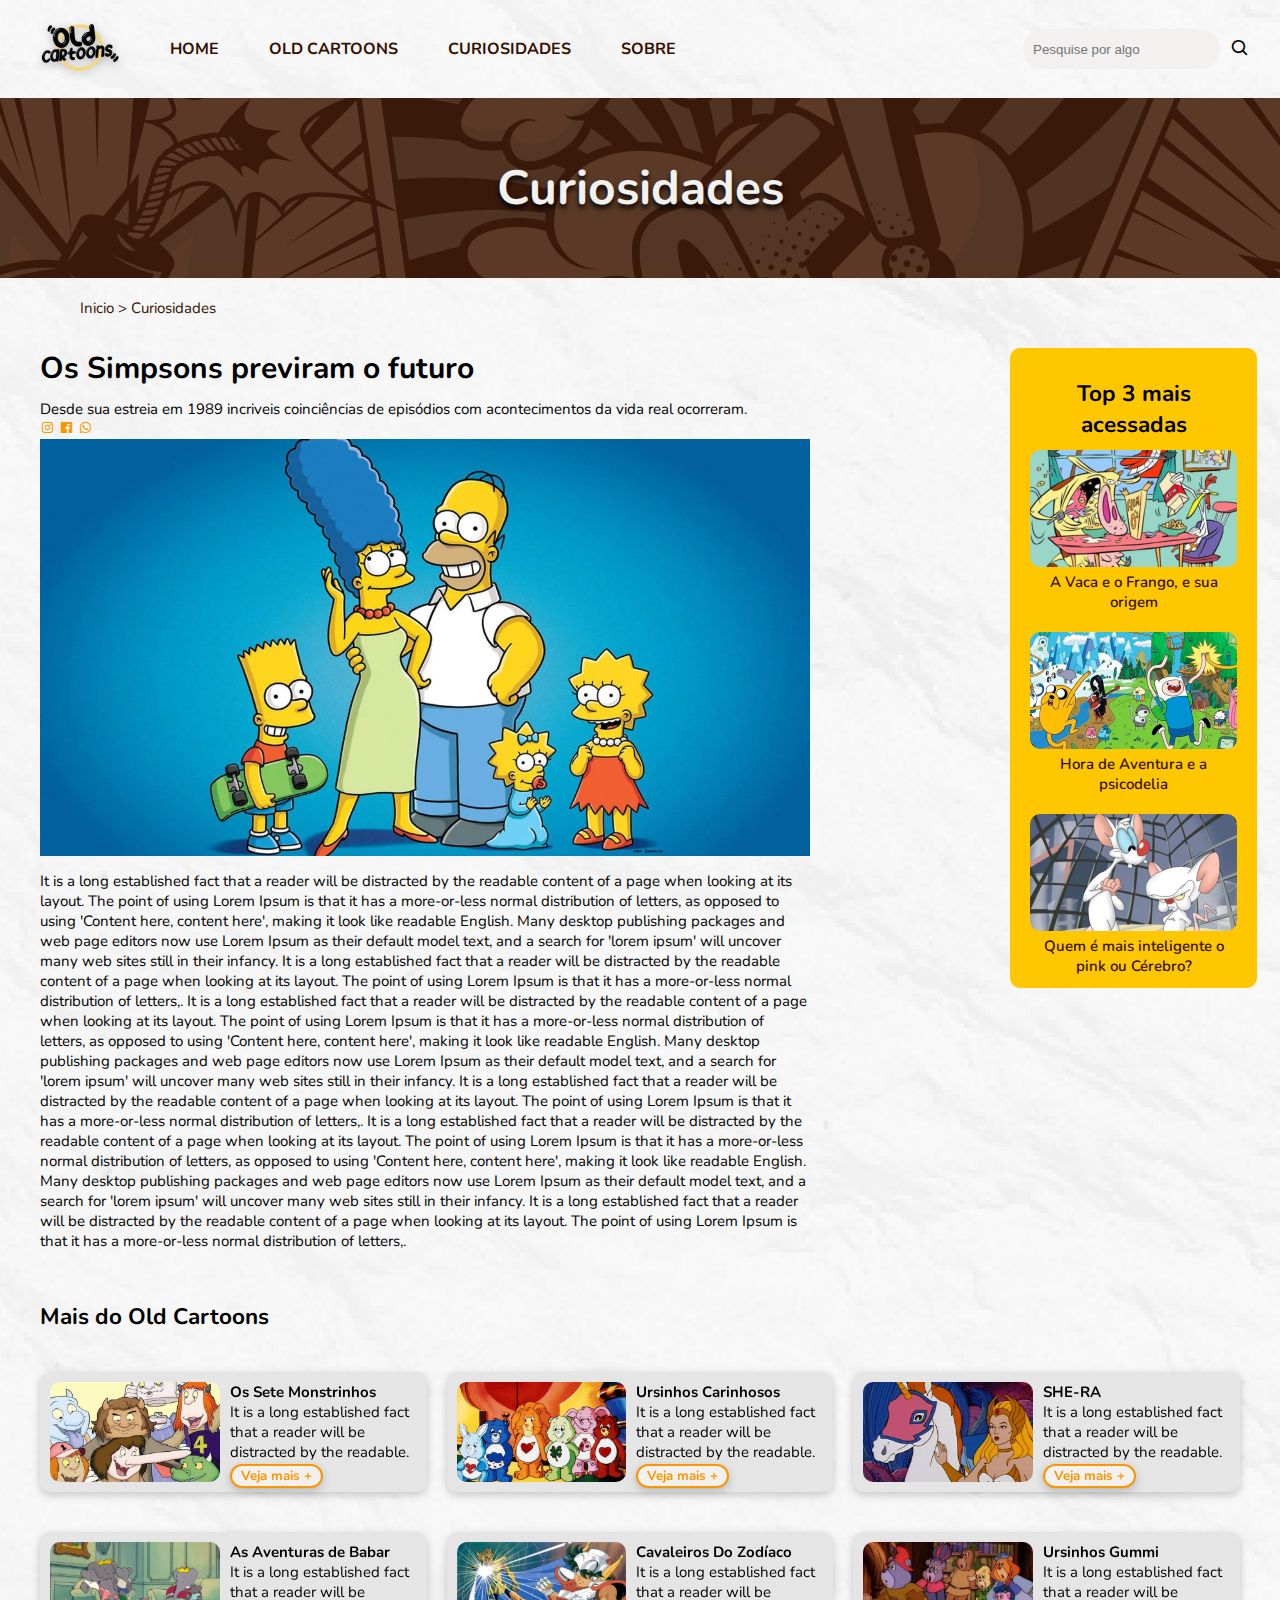
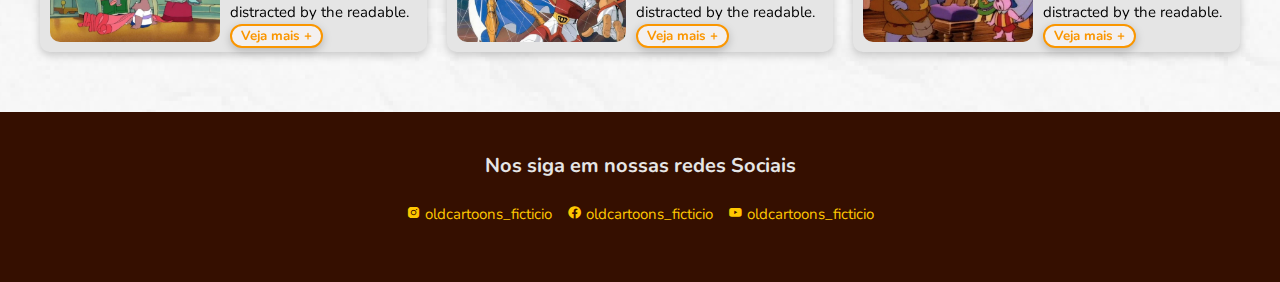
<file: src/pages/curiosidades.html>
<!DOCTYPE html>
<html lang="pt-br">
  <head>
    <meta charset="UTF-8" />
    <meta name="viewport" content="width=device-width, initial-scale=1.0" />
    <link rel="stylesheet" href="../css/global.css" />
    <link rel="stylesheet" href="../css/curiosidades.css" />
    <link rel="stylesheet" href="../css/componente-nav.css" />
    <link rel="stylesheet" href="../css/componente-footer.css" />
    <link
      href="https://unpkg.com/boxicons@2.1.2/css/boxicons.min.css"
      rel="stylesheet"
    />
    <title>Curiosidades</title>
  </head>

  <body>
    <nav class="menu-agrupamento">
      <div class="menu-logo-lista-container">
        <a href="../../index.html" class="menu-logo-link">
          <img
            src="../images/logo.png"
            alt="Logo old cartoons"
            class="menu-logo-img"
          />
        </a>

        <ul class="menu-lista">
          <li class="menu-lista-item">
            <a href="../../index.html" class="menu-lista-item-link">Home</a>
          </li>

          <li class="menu-lista-item">
            <a href="./old_cartons.html" class="menu-lista-item-link"
              >Old cartoons</a
            >
          </li>

          <li class="menu-lista-item">
            <a href="./curiosidades.html" class="menu-lista-item-link"
              >Curiosidades</a
            >
          </li>

          <li class="menu-lista-item">
            <a href="./sobre.html" class="menu-lista-item-link">Sobre</a>
          </li>
        </ul>
      </div>
      <form class="menu-pesquisar-container">
        <label for="pesquisar" class="menu-pesquisar-label" title="pesquisar">
          <input
            type="search"
            placeholder="Pesquise por algo"
            id="pesquisar"
            class="menu-pesquisar-input"
          />
          <button class="menu-pesquisar-button-icon">
            <i class="bx bx-search menu-pesquisar-icon"></i>
          </button>
        </label>
      </form>
    </nav>
    <header class="banner">
      <h1>Curiosidades</h1>
    </header>

    <div class="guia-de-navegacao">
      <a href="/index.html" rel="prev">Inicio > </a>
      <a href="/src/pages/curiosidades.html" rel="next">Curiosidades</a>
    </div>

    <div class="grid-container-principal">
        <main class="main-artigo-principal">
          <h1>Os Simpsons previram o futuro</h1>
          <p>
            Desde sua estreia em 1989 incriveis coinciências de episódios com
            acontecimentos da vida real ocorreram.
          </p>
          <div class="main-icones-redes-sociais">
              <a href="#"><i class='bx bxl-instagram'></i></a>
              <a href="#"><i class='bx bxl-facebook-square'></i></a>
              <a href="#"><i class='bx bxl-whatsapp' ></i></a>
          </div>
          <img src="../images/curiosidades-img-principal.svg" alt=""></img>
          <p class="main-texto-artigo-principal">It is a long established fact that a reader will be distracted by the readable content of a page when looking at its layout. The point of using Lorem Ipsum is that it has a more-or-less normal distribution of letters, as opposed to using 'Content here, content here', making it look like readable English. Many desktop publishing packages and web page editors now use Lorem Ipsum as their default model text, and a search for 'lorem ipsum' will uncover many web sites still in their infancy.  It is a long established fact that a reader will be distracted by the readable content of a page when looking at its layout. The point of using Lorem Ipsum is that it has a more-or-less normal distribution of letters,. It is a long established fact that a reader will be distracted by the readable content of a page when looking at its layout. The point of using Lorem Ipsum is that it has a more-or-less normal distribution of letters, as opposed to using 'Content here, content here', making it look like readable English. Many desktop publishing packages and web page editors now use Lorem Ipsum as their default model text, and a search for 'lorem ipsum' will uncover many web sites still in their infancy.  It is a long established fact that a reader will be distracted by the readable content of a page when looking at its layout. The point of using Lorem Ipsum is that it has a more-or-less normal distribution of letters,. It is a long established fact that a reader will be distracted by the readable content of a page when looking at its layout. The point of using Lorem Ipsum is that it has a more-or-less normal distribution of letters, as opposed to using 'Content here, content here', making it look like readable English. Many desktop publishing packages and web page editors now use Lorem Ipsum as their default model text, and a search for 'lorem ipsum' will uncover many web sites still in their infancy.  It is a long established fact that a reader will be distracted by the readable content of a page when looking at its layout. The point of using Lorem Ipsum is that it has a more-or-less normal distribution of letters,.</p>
        </main>
        <aside class="curiosidades-top-tres">
            <h2>Top 3 mais acessadas</h2>
            <div class="curiosidades-top-tres-cards">
              <a href="#">
                <img src="../images/curiosidades-img-top3-AvacaEoFrango.png" alt=""></img>
                <p>A Vaca e o Frango, e sua origem</p>
              </a>
              <a href="#">
                <img src="../images/curiosidades-img-top3-horaDaAventura.png" alt=""></img>
                <p>Hora de Aventura e a psicodelia</p>
              </a>
              <a href="#">
                <img src="../images/curiosidades-img-top3-pinkCerebro.png" alt=""></img>
                <p>Quem é mais inteligente o pink ou Cérebro?</p>
              </a>
            </div>
        </aside>
    </div>

    
   
    <div class="container-secundario-artigos-sugeridos"> 
            <h2 class="titulo-artigos-sugeridos">Mais do Old Cartoons</h2>
            <div class="card-artigo-sugeridos">
                <img src="/src/images/card-artigo-sugerido-img-os-sete-monstrinhos.png" alt="">
                <div class="card-conteudo">
                    <h4>Os Sete Monstrinhos</h4>
                    <p>It is a long established fact that a reader will be distracted by the readable. </p>
                    <button class="botao-card-artigo">Veja mais +</button>
                </div>
            </div>

            <div class="card-artigo-sugeridos">
              <img src="/src/images/card-artigo-sugerido-img-Ursinhos-carinhosos.png" alt="">
              <div class="card-conteudo">
                  <h4>Ursinhos Carinhosos</h4>
                  <p>It is a long established fact that a reader will be distracted by the readable. </p>
                  <button class="botao-card-artigo">Veja mais +</button>
              </div>
          </div>

          <div class="card-artigo-sugeridos">
            <img src="/src/images/card-artigo-sugerido-img-SHE-RA.png" alt="">
            <div class="card-conteudo">
                <h4>SHE-RA</h4>
                <p>It is a long established fact that a reader will be distracted by the readable. </p>
                <button class="botao-card-artigo">Veja mais +</button>
            </div>
        </div>

        <div class="card-artigo-sugeridos">
          <img src="/src/images/card-artigo-sugerido-img-aventuras-de-babar.png" alt="">
          <div class="card-conteudo">
              <h4>As Aventuras de Babar</h4>
              <p>It is a long established fact that a reader will be distracted by the readable. </p>
              <button class="botao-card-artigo">Veja mais +</button>
          </div>
      </div>

      <div class="card-artigo-sugeridos">
        <img src="/src/images/card-artigo-sugerido-img-cavaleiros-do-zodiaco.png" alt="">
        <div class="card-conteudo">
            <h4>Cavaleiros Do Zodíaco</h4>
            <p>It is a long established fact that a reader will be distracted by the readable. </p>
            <button class="botao-card-artigo">Veja mais +</button>
        </div>
    </div>

    <div class="card-artigo-sugeridos">
      <img src="/src/images/card-artigo-sugerido-img-Ursinhos-gummi.png" alt="">
      <div class="card-conteudo">
          <h4>Ursinhos Gummi </h4>
          <p>It is a long established fact that a reader will be distracted by the readable. </p>
          <button class="botao-card-artigo">Veja mais +</button>
      </div>
  </div>

    </div>


    <footer class="container-footer">
      <div class="wrapper">
        <p>Nos siga em nossas redes Sociais</p>
        <ul class="container-footer__ul">
          <li>
            <a href="#">
              <i class="bx bxl-instagram-alt"></i>
              oldcartoons_ficticio
            </a>
          </li>
          <li>
            <a href="#"
              ><i class="bx bxl-facebook-circle"></i> oldcartoons_ficticio</a
            >
          </li>
          <li>
            <a href="#"><i class="bx bxl-youtube"></i> oldcartoons_ficticio</a>
          </li>
        </ul>
      </div>
    </footer>
  </body>
</html>
</file>
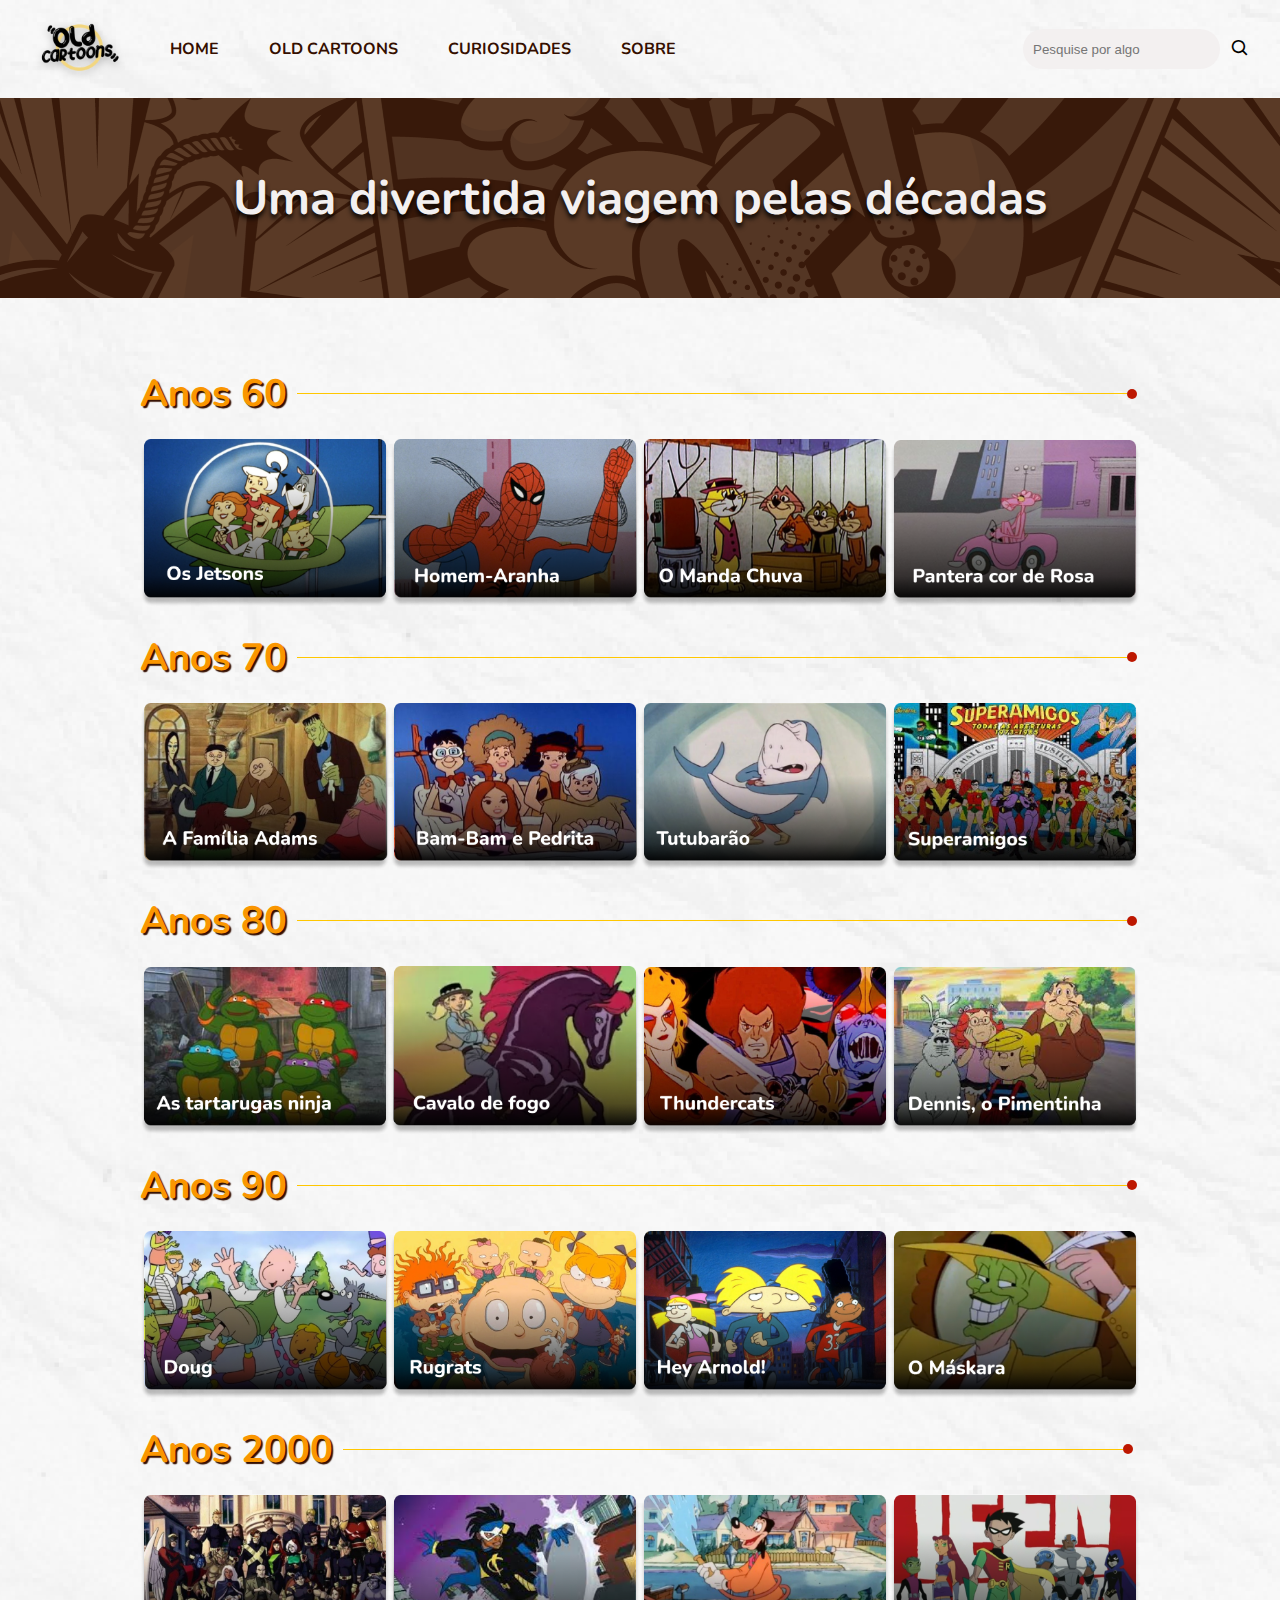
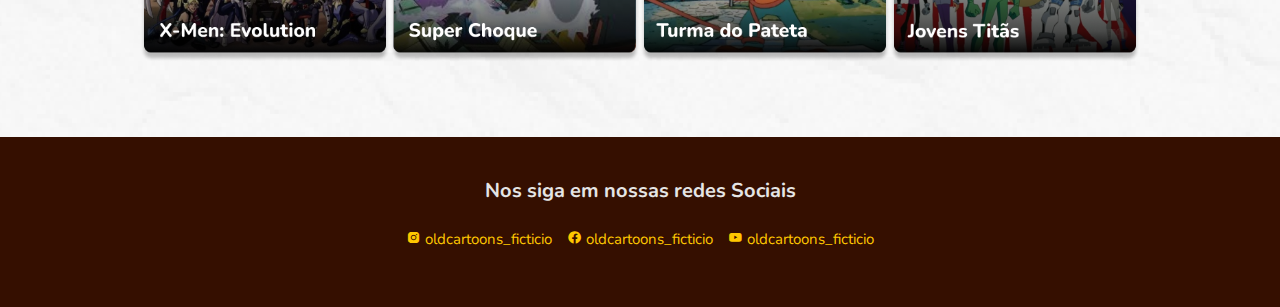
<file: src/pages/old_cartons.html>
<!DOCTYPE html>
<html lang="pt-br">
  <head>
    <meta charset="UTF-8" />
    <meta name="viewport" content="width=device-width, initial-scale=1.0" />
    <link
      href="https://unpkg.com/boxicons@2.1.2/css/boxicons.min.css"
      rel="stylesheet" />
    <link rel="stylesheet" href="../css/global.css" />
    <link rel="stylesheet" href="../css/old_cartoons.css" />
    <link rel="stylesheet" href="../css/componente-nav.css" />
    <link rel="stylesheet" href="../css/componente-footer.css" />
    <title>Old cartoons</title>
  </head>

  <body>
    <nav class="menu-agrupamento">
      <div class="menu-logo-lista-container">
        <a href="../../index.html" class="menu-logo-link">
          <img
            src="../images/logo.png"
            alt="Logo old cartoons"
            class="menu-logo-img" />
        </a>

        <ul class="menu-lista">
          <li class="menu-lista-item">
            <a href="../../index.html" class="menu-lista-item-link">Home</a>
          </li>

          <li class="menu-lista-item">
            <a href="./old_cartons.html" class="menu-lista-item-link"
              >Old cartoons</a
            >
          </li>

          <li class="menu-lista-item">
            <a href="./curiosidades.html" class="menu-lista-item-link"
              >Curiosidades</a
            >
          </li>

          <li class="menu-lista-item">
            <a href="./sobre.html" class="menu-lista-item-link">Sobre</a>
          </li>
        </ul>
      </div>
      <form class="menu-pesquisar-container">
        <label for="pesquisar" class="menu-pesquisar-label" title="pesquisar">
          <input
            type="search"
            placeholder="Pesquise por algo"
            id="pesquisar"
            class="menu-pesquisar-input" />
          <button class="menu-pesquisar-button-icon">
            <i class="bx bx-search menu-pesquisar-icon"></i>
          </button>
        </label>
      </form>
    </nav>

    <header class="banner">
      <h1>Uma divertida viagem pelas décadas</h1>
    </header>

    <main>
      <section class="container-anos">
        <header>
          <h2>Anos 60</h2>
          <span class="line"></span>
          <span class="circle"></span>
        </header>
        <div class="image-anos">
          <figure>
            <img
              src="../images/anos-60-os-jetsons.png"
              alt=""
              class="imageCartoon" />
          </figure>
          <figure>
            <img
              src="../images/anos-60-homem-aranha.png"
              alt=""
              class="imageCartoon" />
          </figure>
          <figure>
            <img
              src="../images/anos-60-o-manda-chuva.png"
              alt=""
              class="imageCartoon" />
          </figure>
          <figure>
            <img
              src="../images/anos-60-pantera-cor-de-rosa.png"
              alt=""
              class="imageCartoon" />
          </figure>
        </div>
      </section>
      <section class="container-anos">
        <header>
          <h2>Anos 70</h2>
          <span class="line"></span>
          <span class="circle"></span>
        </header>

        <div class="image-anos">
          <figure>
            <img src="../images/anos-70-familia-adams.png" alt="" />
          </figure>
          <figure>
            <img src="../images/anos-70-bambam-e-pedrita.png" alt="" />
          </figure>
          <figure>
            <img src="../images/anos-70-tutubarao.png" alt="" />
          </figure>
          <figure>
            <a href="#"
              ><img src="../images/anos-70-superamigos.png" alt=""
            /></a>
          </figure>
        </div>
      </section>
      <section class="container-anos">
        <header>
          <h2>Anos 80</h2>
          <span class="line"></span>
          <span class="circle"></span>
        </header>

        <div class="image-anos">
          <figure>
            <img src="../images/anos-80-as-tartarugas-ninja.png" alt="" />
          </figure>
          <figure>
            <img src="../images/anos-80-cavalo-de-fogo.png" alt="" />
          </figure>
          <figure>
            <img src="../images/anos-80-thundercats.png" alt="" />
          </figure>
          <figure>
            <img src="../images/anos-80-dennis.png" alt="" />
          </figure>
        </div>
      </section>
      <section class="container-anos">
        <header>
          <h2>Anos 90</h2>
          <span class="line"></span>
          <span class="circle"></span>
        </header>

        <div class="image-anos">
          <figure>
            <img src="../images/anos-90-doug.png" alt="" />
          </figure>
          <figure>
            <img src="../images/anos-90-rugrats.png" alt="" />
          </figure>
          <figure>
            <img src="../images/anos-90-hey-arnold.png" alt="" />
          </figure>
          <figure>
            <img src="../images/anos-90-Mascara.png" alt="" />
          </figure>
        </div>
      </section>
      <section class="container-anos">
        <header>
          <h2>Anos 2000</h2>
          <span class="line-anos-2000"></span>
          <span class="circle"></span>
        </header>

        <div class="image-anos">
          <figure>
            <a href="#"><img src="../images/anos-2000-x-men.png" alt="" /></a>
          </figure>
          <figure>
            <a href="#"
              ><img src="../images/anos-2000-super-choque.png" alt=""
            /></a>
          </figure>
          <figure>
            <a href="#"
              ><img src="../images/anos-2000-turma-do-pateta.png" alt=""
            /></a>
          </figure>
          <figure>
            <a href="#"
              ><img src="../images/anos-2000-JovensTitas.png" alt=""
            /></a>
          </figure>
        </div>
      </section>
    </main>

    <footer class="container-footer">
      <div class="wrapper">
        <p>Nos siga em nossas redes Sociais</p>
        <ul class="container-footer__ul">
          <li>
            <a href="#">
              <i class="bx bxl-instagram-alt"></i>
              oldcartoons_ficticio
            </a>
          </li>
          <li>
            <a href="#"
              ><i class="bx bxl-facebook-circle"></i> oldcartoons_ficticio</a
            >
          </li>
          <li>
            <a href="#"><i class="bx bxl-youtube"></i> oldcartoons_ficticio</a>
          </li>
        </ul>
      </div>
    </footer>
  </body>
</html>
</file>
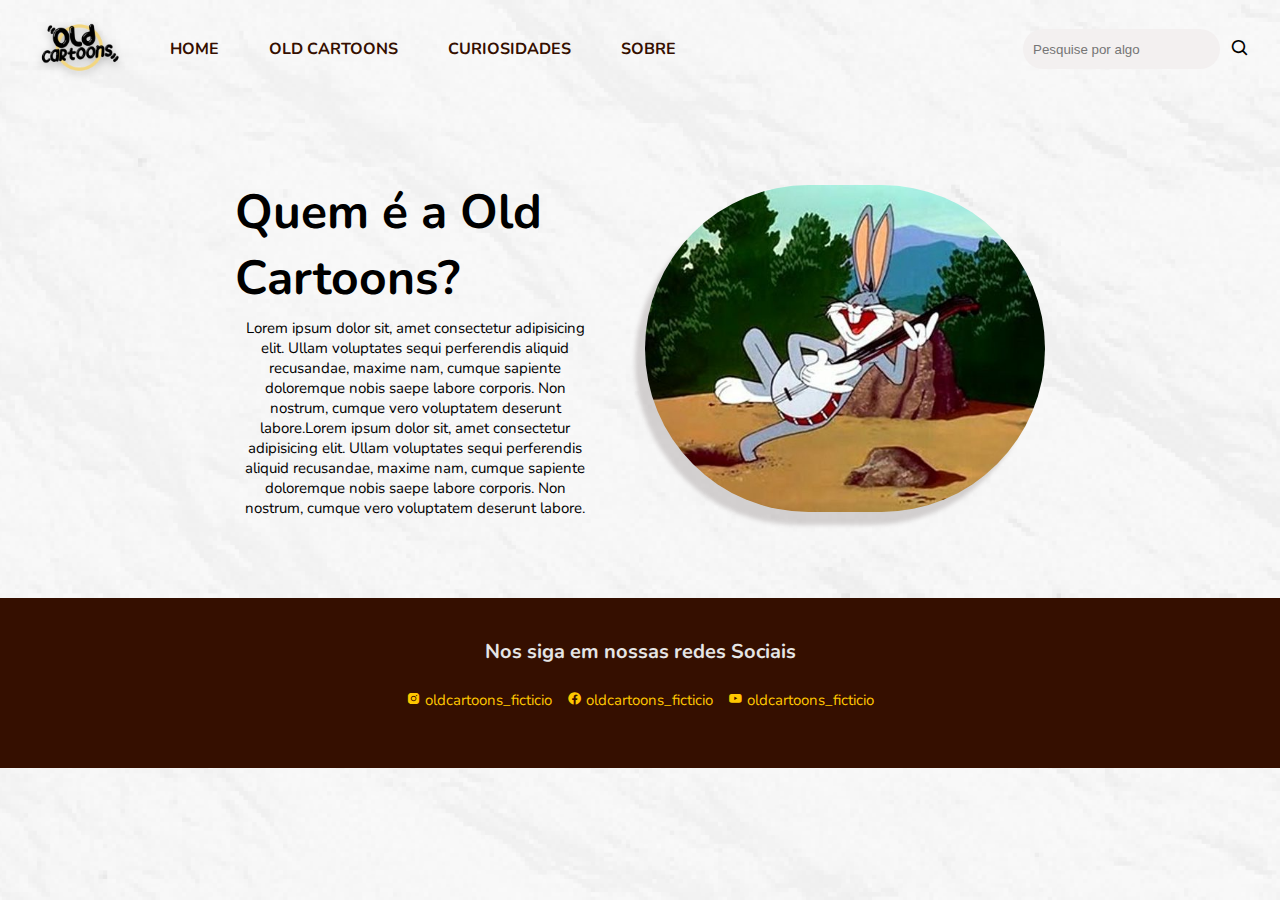
<file: src/pages/sobre.html>
<!DOCTYPE html>
<html lang="pt-br">
  <head>
    <meta charset="UTF-8" />
    <meta name="viewport" content="width=device-width, initial-scale=1.0" />
    <link rel="stylesheet" href="../css/sobre.css" />
    <link rel="stylesheet" href="../css/componente-nav.css" />
    <link rel="stylesheet" href="../css/componente-footer.css" />
    <link rel="stylesheet" href="../css/global.css" />
    <link
      href="https://unpkg.com/boxicons@2.1.2/css/boxicons.min.css"
      rel="stylesheet"
    />
    <title>Sobre nós</title>
  </head>

  <body>
    <nav class="menu-agrupamento">
      <div class="menu-logo-lista-container">
        <a href="../../index.html" class="menu-logo-link">
          <img
            src="../images/logo.png"
            alt="Logo old cartoons"
            class="menu-logo-img"
          />
        </a>

        <ul class="menu-lista">
          <li class="menu-lista-item">
            <a href="../../index.html" class="menu-lista-item-link">Home</a>
          </li>

          <li class="menu-lista-item">
            <a href="./old_cartons.html" class="menu-lista-item-link"
              >Old cartoons</a
            >
          </li>

          <li class="menu-lista-item">
            <a href="./curiosidades.html" class="menu-lista-item-link"
              >Curiosidades</a
            >
          </li>

          <li class="menu-lista-item">
            <a href="./sobre.html" class="menu-lista-item-link">Sobre</a>
          </li>
        </ul>
      </div>
      <form class="menu-pesquisar-container">
        <label for="pesquisar" class="menu-pesquisar-label" title="pesquisar">
          <input
            type="search"
            placeholder="Pesquise por algo"
            id="pesquisar"
            class="menu-pesquisar-input"
          />
          <button class="menu-pesquisar-button-icon">
            <i class="bx bx-search menu-pesquisar-icon"></i>
          </button>
        </label>
      </form>
    </nav>

    <main>
      <section class="sobre-container">
        <article class="sobre-container_article">
          <h1>Quem é a Old Cartoons?</h1>
          <p>
            Lorem ipsum dolor sit, amet consectetur adipisicing elit. Ullam
            voluptates sequi perferendis aliquid recusandae, maxime nam, cumque
            sapiente doloremque nobis saepe labore corporis. Non nostrum, cumque
            vero voluptatem deserunt labore.Lorem ipsum dolor sit, amet
            consectetur adipisicing elit. Ullam voluptates sequi perferendis
            aliquid recusandae, maxime nam, cumque sapiente doloremque nobis
            saepe labore corporis. Non nostrum, cumque vero voluptatem deserunt
            labore.
          </p>
        </article>
        <img
          src="../images/quem-somos-temporario.jpg"
          alt="Coelho chamado pernalonga, foto temporária"
        />
      </section>
    </main>

    
    <footer class="container-footer">
      <div>
        <p>Nos siga em nossas redes Sociais</p>
        <ul class="container-footer__ul">
          <li>
            <a href="#">
              <i class="bx bxl-instagram-alt"></i>
              oldcartoons_ficticio
            </a>
          </li>
          <li>
            <a href="#"
              ><i class="bx bxl-facebook-circle"></i> oldcartoons_ficticio</a
            >
          </li>
          <li>
            <a href="#"><i class="bx bxl-youtube"></i> oldcartoons_ficticio</a>
          </li>
        </ul>
      </div>
    </footer>
  </body>
</html>
</file>
<file: src/css/global.css>
@import url('https://fonts.googleapis.com/css2?family=Nunito:wght@200;300;700&display=swap');

* {
    margin: 0;
    padding: 0;
    box-sizing: border-box;
    list-style: none;
    text-decoration: none;
}

:root {
    font-size: 62.5%;
    --color-01: #FFC700;
    --color-02: #350F00;
    --color-03: #f3f0f0;
    --color-04: #FA9600;
    --color-05: #BD1700;
    --color-06: #e5e5e5;
    --gradient-button: linear-gradient(180deg, #B40000 0%, #D34C00 100%, #D34C00 100%);
    --fonte: 'Nunito', sans-serif;
}

body {
    font-size: 1.5rem;
    font-family: var(--fonte);
    background-image: url(/assets/images/background-pattern.png);
}

.container {
    max-width: 1000px;
    margin: 0 auto;
}
</file>
<file: src/css/curiosidades.css>
.banner {
  background-image: url('../images/banner-pag-old-cartoons.png');
  height: 18rem; 
  background-repeat: repeat-x;
  display: flex;
  align-items: center;
  justify-content: center;
  color: var(--color-03);
  font-size: 2.4rem;
  text-shadow: 0px 4px 5px #000000e6;
}

.guia-de-navegacao{
  margin: 2rem 0 3rem 8rem;
}

.guia-de-navegacao a{
  color: var(--color-02);
}

/*------ARTIGO PRINCIPAL------*/

.grid-container-principal{
  display: grid;
  grid-template-columns: 1fr 1fr;
  grid-template-areas: "main-artigo-principal curiosidades-top-tres";
  gap: 20rem;
  max-width: 1200px; 
  margin: auto;
}

   @media(max-width:1200px){
    .grid-container-principal{
    grid-template-columns: 65rem;
    grid-template-areas: "main-artigo-principal"
    "curiosidades-top-tres";  
    justify-content: center; 
    gap: 5rem; 
    }
   }

  @media(max-width:800px){
    .grid-container-principal{
    grid-template-columns: 35rem;
    grid-template-areas: "main-artigo-principal"
    "curiosidades-top-tres";  
    justify-content: center; 
    gap: 5rem; 
    }
   }
  

.main-artigo-principal p{
  margin-top: 1rem;
}

.main-artigo-principal img{
  width:77rem;
  height: 41.7rem;
}
@media(max-width:1200px){
 
  .main-artigo-principal img{
  width:65rem;
  height: 41.7rem;
}
   }

@media(max-width:800px){
  .main-artigo-principal img{
  width:100%;
  height: 16%;
}
   }
  
.main-artigo-principal a{
  color: var(--color-04);
}

/*------TOP TRÊS ASIDE------*/

.curiosidades-top-tres{
  display: flex;
  flex-direction: column;
  gap: 1rem;
  background-color: var(--color-01);
  height: 64rem;
  padding: 3rem 2rem;
  text-align: center;
  border-radius: 1rem;
}

  @media(max-width:1200px){
    .curiosidades-top-tres{
    display: flex;
    flex-direction: column;
    background-color: var(--color-01);
    height: 26rem;
    padding: 3rem 1.5rem;
    text-align: center;
    border-radius: 1rem;
  }
    .curiosidades-top-tres-cards{
      display: flex;
      justify-content: center;
    }

     .curiosidades-top-tres-cards img{
      width: 17rem;
    }

     .curiosidades-top-tres-cards p{
      width: 18rem;
    }
    }

  @media(max-width:800px){
    .curiosidades-top-tres{
        height: auto;
        flex-direction: column;
    }

   .curiosidades-top-tres-cards{
    display: flex;
    flex-direction: column;
    align-items: center;
  }
   }

.curiosidades-top-tres a{
  color: var(--color-02);
  font-weight: 600;
}

.curiosidades-top-tres p{
  margin-bottom: 2rem;
}

.curiosidades-top-tres img{
  border-radius: 1rem;
}

/*------ARTIGOS SUGERIDOS SESSÃO INFERIOR------*/

.container-secundario-artigos-sugeridos{
  display: grid;
  grid-template-columns: repeat(3,1fr);
  grid-template-areas: "titulo-artigos-sugeridos titulo-artigos-sugeridos titulo-artigos-sugeridos";
  max-width: 1200px; 
  gap: 4rem 2rem;
  margin: 0 auto 6rem;
}

  @media(max-width:1200px){
  .container-secundario-artigos-sugeridos{
        grid-template-columns: repeat(2,40rem);
          grid-template-areas: "titulo-artigos-sugeridos titulo-artigos-sugeridos";
          justify-content: center;
      }
    }

  @media(max-width:850px){
  .container-secundario-artigos-sugeridos{
        grid-template-columns: 35rem;
          grid-template-areas: "titulo-artigos-sugeridos";
          justify-content: center;
      }
    }

.card-artigo-sugeridos{
  display: flex;
  height: 12rem;
  gap: 1rem;
  background-color: var(--color-06);
  padding: 1rem;
  filter: drop-shadow(0px 3px 4px #00000033);
  border-radius: 1rem;
}

.card-artigo-sugeridos img{
  border-radius: 1rem;
}

  @media(max-width:850px){
    .card-artigo-sugeridos{
        height: auto;}

      .card-artigo-sugeridos img{
      width: 20rem;
      height: 13rem;
      margin: auto;
    }
   
}

.titulo-artigos-sugeridos {
  grid-area: titulo-artigos-sugeridos;
  margin-top: 5rem;
}

.botao-card-artigo{
  margin: 0.2rem auto;
  border: none;
  padding: 0.1rem 0.9rem;
  border-radius: 2rem;
  font-family: var(--fonte);
  font-weight:bold;
  cursor: pointer;
  color: var(--color-04);
  border: 0.2rem solid var(--color-04);
  background: var(--color-03);
  filter: drop-shadow(0px 3px 4px #00000033);
}
</file>
<file: src/css/componente-nav.css>
.menu-agrupamento {
    width: 100%;
    padding: 2rem;
    display: flex;
    justify-content: space-between;
    align-items: center;
}


.menu-agrupamento .menu-logo-lista-container {
    width: 100%;
    display: flex;
    align-items: center;
    gap: 3rem;
}



.menu-logo-lista-container .menu-logo-img {
    width: 10rem;
    padding-left: 2rem;
    filter: drop-shadow(0px 3px 4px rgba(0, 0, 0, 0.25));
}

.menu-logo-lista-container .menu-lista {
    display: flex;
    gap: 1rem;
}

@media(max-width:880px){
.menu-agrupamento, .menu-logo-lista-container, .menu-lista{
       flex-direction: column;
       align-items: center;
       gap: 1rem;
    }
   }

 
.menu-lista-item .menu-lista-item-link {
    text-decoration: none;
    color: var(--color-02);
    text-transform: uppercase;
    font-size: 1.6rem;
    font-weight: bold;
    padding: 1rem 2rem;
    border-radius: 2rem;
}

.menu-lista-item .menu-lista-item-link:hover {
    background-color: var(--color-01);
}

.menu-pesquisar-container .menu-pesquisar-label {
    display: flex;
    align-items: center;
    height: 40px;
}

.menu-pesquisar-label .menu-pesquisar-input {
    height: 100%;
    padding: 0 1rem;
    border-radius: 2rem;

    background-color: var(--color-03);
    outline-color: #ffbe5b;
    border: none;
}

.menu-pesquisar-label .menu-pesquisar-button-icon {
    height: 100%;
    padding: 0 1rem;
    background-color: transparent;
    border: none;
    cursor: pointer;
}

.menu-pesquisar-button-icon .menu-pesquisar-icon {
    font-size: 2rem;
}
</file>
<file: src/css/componente-footer.css>
.container-footer{
    height: 17rem;
    background-color: var(--color-02);
    padding: 4rem;
  }
  
.container-footer__ul{
    display: flex;
    flex-direction:row;
    gap: 1.5rem;  
    justify-content: center;
  }
  
  @media(max-width:850px){
    .container-footer{
    height: 25rem;
    background-color: var(--color-02);
    padding: 2.2rem;
    }
    .container-footer__ul{
     flex-direction: column;
     align-items: center;
    }
   }

.container-footer p{
    display: flex;
    color: var(--color-06);
    font-size: 2rem;
    font-weight: 700;
    margin-bottom: 2.5rem;
    justify-content: center; 
  }
  
.container-footer__ul li{
    list-style-type: none;
  }
  
.container-footer__ul li a{
    text-decoration: none;
    color: var(--color-01);
  }
</file>
<file: src/css/old_cartoons.css>
.banner {
    background-image: url('../images/banner-pag-old-cartoons.png');
    height: 20rem; /* Modificar */
    background-repeat: repeat-x;
    display: flex;
    align-items: center;
    justify-content: center;
    color: var(--color-03);
    font-size: 2.4rem;
    text-shadow: 0px 4px 5px rgba(0, 0, 0, 0.9);
}

@media(max-width:800px){
 .banner{
    font-size: 2rem;
    text-align: center;    
    }
}

main {
    max-width:1000px;
    width: 100%;
    margin: 0 auto;
    margin-block: 7rem; 
}

.container-anos {
    width: 100%;
}

.container-anos header {
    display: flex;
    align-items: center;
    margin-block: 2rem; /* Modificar */
}

@media(max-width:800px){
 .container-anos header{
     display: flex;
     margin-left: 2rem;
    }
}

.container-anos h2 {
    margin-right: 1rem; /* Modificar */
    font-size: 3.8rem;
    font-weight:bolder;
    color: var(--color-04);
    text-shadow:2px 2px 1px var(--color-02);
}

@media(max-width:800px){
 .container-anos h2{
     margin-right: 2rem;
     width: 200px;
}
}

.container-anos .line {
    display: inline-block;
    width: 83%;
    height: .1rem;
    background-color: var(--color-01);
}

@media(max-width:800px){
 .container-anos .line{
     width: 215px;     
    }
}

.container-anos .circle {
    display: inline-block;
    width: 1rem;
    height: 1rem;
    border-radius: 50%;
    background-color: var(--color-05);
}

@media(max-width:800px){
 .container-anos .circle{
     margin-right:2rem;
     width: 1rem;
     height: 0.7em;
    }
}

.container-anos .line-anos-2000{
    display: inline-block;
    width: 78%;
    height: .1rem;
    background-color: var(--color-01);
}

@media(max-width:800px){
 .container-anos .line-anos-2000{
     width: 210px;
    }
}

.container-anos .image-anos a {
    cursor: pointer;
}

.container-anos .image-anos {
    display: flex;
    align-items: center;
}

@media(max-width:800px){
 .container-anos .image-anos{
    display: grid;
    grid-template-columns:  16rem 16rem;
    justify-content: center;
    
    }
}

.container-anos button{
   border-radius: 60%;
   border: none;
   cursor: pointer;
}

.image-anos, .image-anos figure, .image-anos figure img {
    width: 100%;
}

.botao-next{
    height: 5rem;
}
</file>
<file: src/css/sobre.css>
.sobre-container{
  display: flex;
  flex-direction: row;
  height: 50rem;
  justify-content: center;
  align-items: center;
  gap: 5rem;
}


  @media(max-width:850px){
    .sobre-container{
      flex-direction: column;
      height: auto;
      align-items: center;
    
    }
   }

.sobre-container_article{
  width: 36rem;
}

 @media(max-width:850px){
   .sobre-container_article{
     width: 32rem;
     margin-top: 5rem;
     text-align: center;
     
    }
   }
   
.sobre-container_article h1{
font-size: 4.8rem;
}

.sobre-container_article p{
  text-align: center;
  margin-top: 0.7rem;
  }

   @media(max-width:850px){
   .sobre-container_article h1{
     width: 32rem;
    }

    .sobre-container_article p{
    text-align: center;
    margin-top: 0.7rem;
  }
   }

.sobre-container img{
  width: 400px;
  border-radius: 50rem;
  filter: drop-shadow(-10px 13px 2px rgba(157, 151, 151, 0.4));
}

 @media(max-width:850px){
    .sobre-container img{
      width: 300px;
     margin-bottom: 3rem;
    }
   }
</file>
